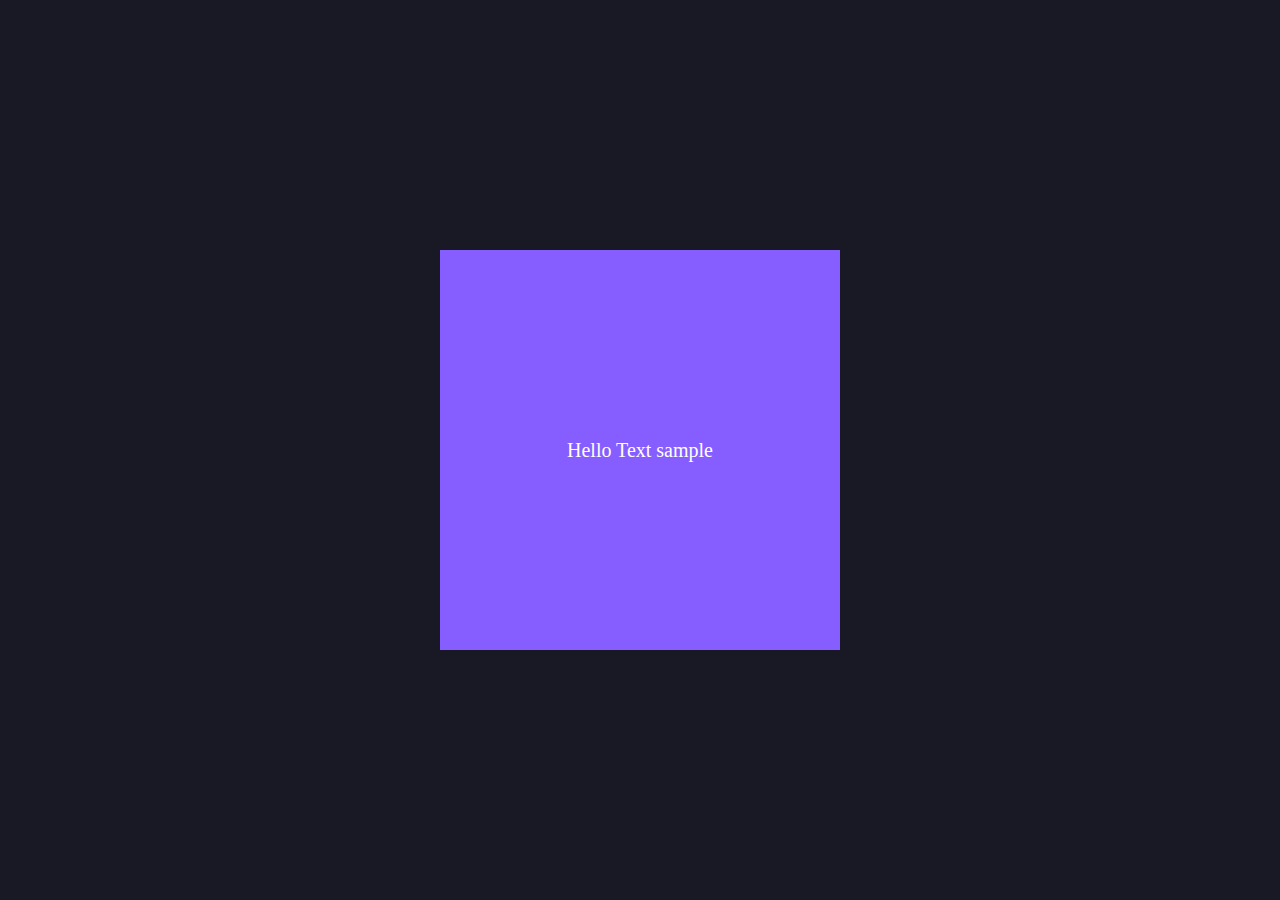
<file: HelloText.html>
<!DOCTYPE html>
<html lang="en">
<head>
    <meta charset="UTF-8">
    <meta name="viewport" content="width=device-width, initial-scale=1.0">
    <title>Document</title>
    <style>
        *{
            margin: 0;
            padding: 0;
            box-sizing: border-box ;
        }

        body{
            height: 100vh;
            background-color: #191825;
            position: relative;
            
            /* 1st way */
            display: flex;
            justify-content: center;
            align-items: center;        

            /* 2nd way */
            /* display: grid;
            place-items: center; */

            /* 2nd way */
            /* display: grid;
            justify-content: center;
            align-items: center;   */

            

        }

        .child{
            width: 400px;
            height: 400px;
            background-color: #865dff;
            /* margin: auto; */
            color: #fff;
            font-size: 20px;
            display: flex;
            justify-content: center;
            align-items: center;
            /* position: absolute; */
            /* top: 50%;
            left:50%; */
            /* transform: translate(-50%, -50%); */
        }
    </style>
</head>
<body>
    <div class="child">Hello Text sample</div>
</body>
</html>
</file>
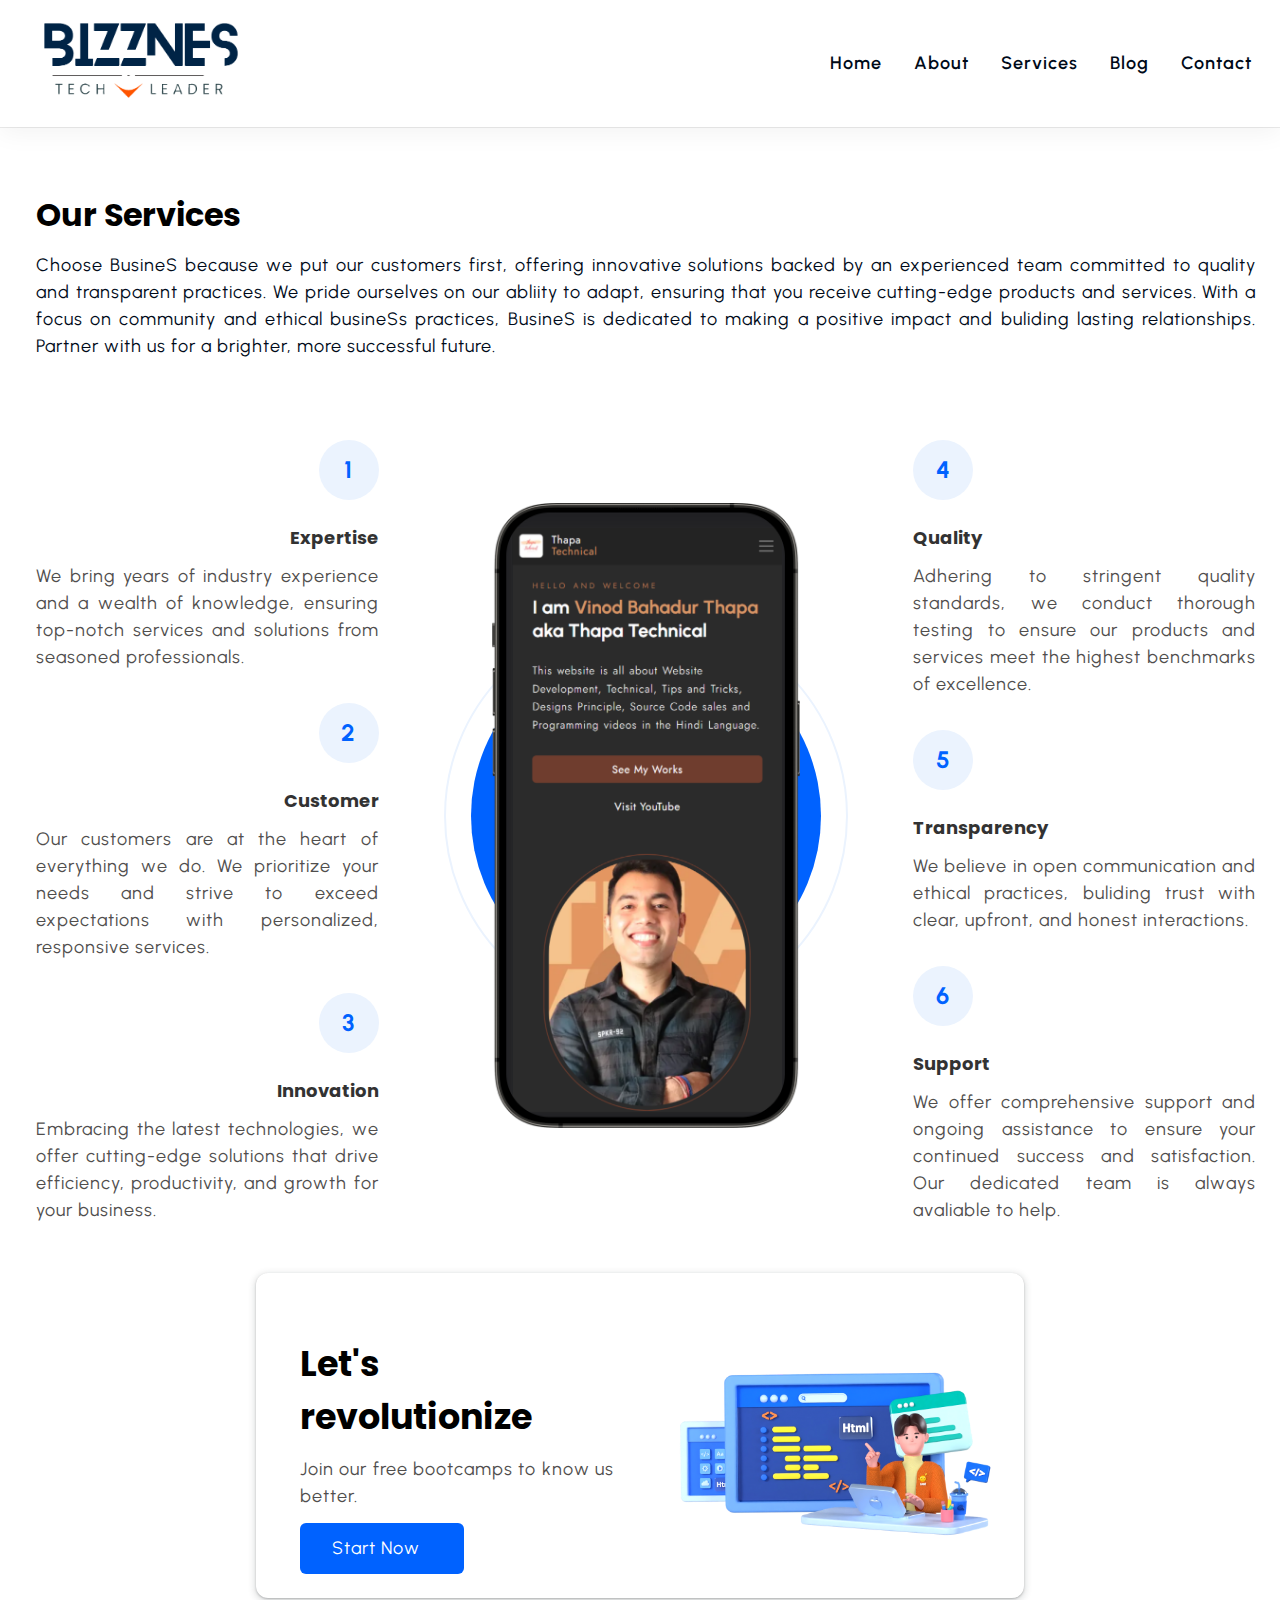
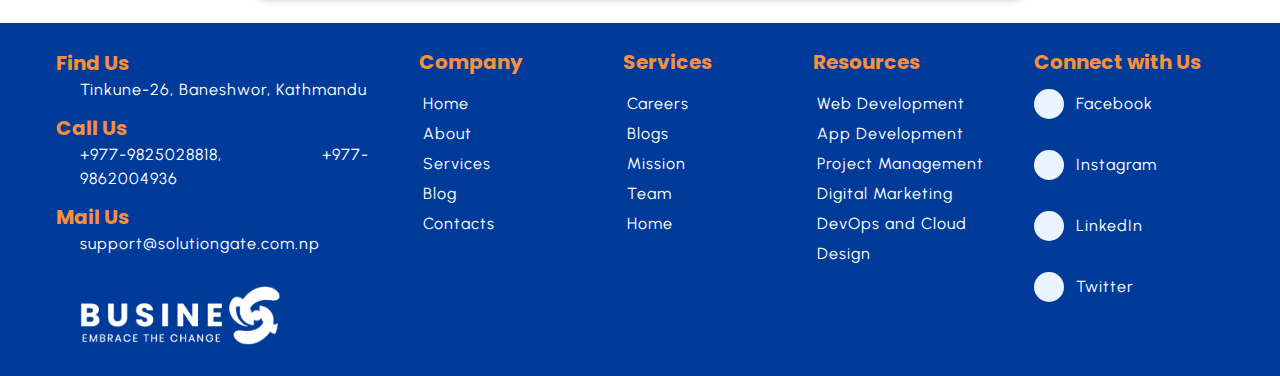
<file: service.html>
<!DOCTYPE html>
<html lang="en">

<head>
    <meta charset="UTF-8">
    <meta name="viewport" content="width=device-width, initial-scale=1.0">
    <meta name="description" content="">

    <link rel="stylesheet" href="css/style.css">
    <link rel="icon" href="./images/logos/favicon_io/favicon.ico">
    <link rel="stylesheet" href="https://unpkg.com/aos@next/dist/aos.css" />

    <link rel="stylesheet" href="https://cdnjs.cloudflare.com/ajax/libs/font-awesome/6.6.0/css/all.min.css"
        integrity="sha512-Kc323vGBEqzTmouAECnVceyQqyqdsSiqLQISBL29aUW4U/M7pSPA/gEUZQqv1cwx4OnYxTxve5UMg5GT6L4JJg=="
        crossorigin="anonymous" referrerpolicy="no-referrer" />
    <script src="https://unpkg.com/aos@next/dist/aos.js"></script>
    <title>Bizznes</title>
</head>

<body>
    <!-- ========== Start Navigation ========== -->
    <header class="section-navbar">
        <div class="container">
            <div class="navbar-brand">
                <a href="index.html">
                    <img src="./images/logos/1.png" alt="BusineS Logo" width="200px" height="auto" />
                </a>
            </div>
            <nav class="navbar">
                <ul>
                    <li class="nav-item"><a class="nav-link" href="index.html">Home</a></li>
                    <li class="nav-item"><a class="nav-link" href="about.html">About</a></li>
                    <li class="nav-item"><a class="nav-link" href="service.html">Services</a></li>
                    <li class="nav-item"><a class="nav-link" href="blog.html">Blog</a></li>

                    <li class="nav-item"><a class="nav-link" href="contact.html">Contact</a></li>
                    <!-- <li class="nav-item"><a class="nav-link" href="contact.html">Contact</a></li> -->
                </ul>
            </nav>
        </div>
    </header>

    <!-- ========== End Navigation Section ========== -->

    <!-- ========== Start Why Choose Section ========== -->

    <section class="section-why-choose">
        <div class="container">
            <div class="section-why-choose--heading">
                <h2 class="section-common-heading">Our Services</h2>
                <br />
                <p class="section-common-subheading">
                    Choose BusineS because we put our customers first, offering innovative solutions backed by an
                    experienced team committed to quality and transparent practices. We pride ourselves on our abliity
                    to adapt, ensuring that you receive cutting-edge products and services. With a focus on community
                    and ethical busineSs practices, BusineS is dedicated to making a positive impact and buliding
                    lasting relationships. Partner with us for a brighter, more successful future.
                </p>
            </div>
        </div>

        <div class="container grid grid-three--cols">
            <div class="choose-left--div text-align--right">
                <div class="why-choose--div">
                    <p class="common-text--highlight">1</p>
                    <h3 class="section-common--title">Expertise</h3>
                    <p>We bring years of industry experience and a wealth of knowledge, ensuring top-notch services and
                        solutions from seasoned professionals.
                </div>

                <div class="why-choose--div">
                    <p class="common-text--highlight">2</p>
                    <h3 class="section-common--title">Customer</h3>
                    <p>Our customers are at the heart of everything we do. We prioritize your needs and strive to exceed
                        expectations with personalized, responsive services.
                </div>

                <div class="why-choose--div">
                    <p class="common-text--highlight">3</p>
                    <h3 class="section-common--title">Innovation</h3>
                    <p>Embracing the latest technologies, we offer cutting-edge solutions that drive efficiency,
                        productivity, and growth for your business.</p>
                </div>
            </div>

            <!-- Center Part of Image -->
            <div class="choose-center--div">
                <figure>
                    <img src="./images/mobile.png" alt="Shaliendra Shrestha official">
                </figure>
            </div>


            <!-- Right side of the content -->
            <div class="choose-right--div text-align--left">
                <div class="why-choose--div">
                    <p class="common-text--highlight">4</p>
                    <h3 class="section-common--title">Quality</h3>
                    <p>Adhering to stringent quality standards, we conduct thorough testing to ensure our products and
                        services meet the highest benchmarks of excellence.</p>
                </div>

                <div class="why-choose--div">
                    <p class="common-text--highlight">5</p>
                    <h3 class="section-common--title">Transparency</h3>
                    <p>We believe in open communication and ethical practices, buliding trust with clear, upfront, and
                        honest interactions.</p>
                </div>

                <div class="why-choose--div">
                    <p class="common-text--highlight">6</p>
                    <h3 class="section-common--title">Support</h3>
                    <p>We offer comprehensive support and ongoing assistance to ensure your continued success and
                        satisfaction. Our dedicated team is always avaliable to help.</p>
                </div>
            </div>
        </div>
    </section>

    <!-- ========== End Why Choose Section ========== -->


    <!-- ========== Start Contact Home Section ========== -->

    <div class="section-contact--homepage" id="section-contact--homepage">
        <div class="container grid grid-two--cols">
            <div class="contact-content">
                <h2 class="contact-title">Let's revolutionize</h2><br>
                <p>Join our free bootcamps to know us better.</p><br>
                <div class="btn">
                    <a href="contact.html">
                        <span class="align-center">Start Now <i class="fa-solid fa-arrow-circle-right"></i>
                    </a>
                </div>
            </div>
            <div class="contact-image">
                <img src="images/main.png" alt="a guy coding">
            </div>
        </div>
    </div>


    <!-- ========== End Contact Home Section ========== -->

    <!-- ========== Start Blog Section ========== -->

    <!-- <div class="section-blog">
        <div class="contaier">
            <h2 class="section-common-heading">Explore our Blog</h2>
            <p class="section-common-subheading">
                Lorem ipsum dolor sit amet consectetur adipisicing elit. Aliquam corrupti, consequatur mollitia faclii
            </p>
        </div>
    </div> -->

    <!-- ========== End Blog Section ========== -->


    <!-- ========== Start Footer Section ========== -->

    <footer>
        <div class="container grid footer-three--cols">
            <div class="footer-left--div">
                <div class="company-info">
                    <h1><i class="fa-solid fa-location-dot"></i> Find Us</h1>
                    <p>Tinkune-26, Baneshwor, Kathmandu</p>
                </div>
                <div class="company-info">
                    <h1><i class="fa-solid fa-phone"></i>Call Us</h1>
                    <p>+977-9825028818, +977-9862004936</p>
                </div>
                <div class="company-info">
                    <h1><i class="fa-solid fa-envelope"></i>Mail Us</h1>
                    <p>support@solutiongate.com.np</p>
                </div>

                <div class="logo-brand">
                    <a href="index.html">
                        <img src="./images/whitebusineslogo.png" alt="BusineS Logo" width="200px" height="auto" />
                    </a>
                </div>
            </div>

            <div class="mid-footer-div">
                <div class="midfooter-subdiv">
                    <h1>Company</h1>
                    <ul>
                        <li><a href="index.html">Home</a></li>
                        <li><a href="about.html">About</a></li>
                        <li><a href="services.html">Services</a></li>
                        <li><a href="blog.html">Blog</a></li>
                        <li><a href="contacts.html">Contacts</a></li>
                    </ul>
                </div>

                <div class="midfooter-subdiv">
                    <h1>Services</h1>
                    <ul>
                        <li><a href="careers.html">Careers</a></li>
                        <li><a href="blogs.html">Blogs</a></li>
                        <li><a href="mission.html">Mission</a></li>
                        <li><a href="team.html">Team</a></li>
                        <li><a href="index.html">Home</a></li>
                    </ul>
                </div>

                <div class="midfooter-subdiv">
                    <h1>Resources</h1>
                    <ul>
                        <li><a href="webdev.html">Web Development</a></li>
                        <li><a href="appdev.html">App Development</a></li>
                        <li><a href="projectmgmt.html">Project Management</a></li>
                        <li><a href="dgm.html">Digital Marketing</a></li>
                        <li><a href="dgm.html">DevOps and Cloud</a></li>
                        <li><a href="design.html">Design</a></li>
                    </ul>
                </div>
            </div>

            <div class="right-footer--div">
                <h1>Connect with Us</h1>
                <div class="social-footer--icons">
                    <a href="https://facebook.com/shailendra.shrestha1" target="_blank">
                        <span class="align-center"><i class="fa-brands fa-facebook"></i> Facebook</span>
                    </a>
                    <a href="https://www.instagram.com/shaliendra.stha" target="_blank">
                        <span class="align-center"><i class="fa-brands fa-instagram"></i> Instagram</span>
                    </a>
                    <a href="https://www.linkedin.com/in/shaliendra-shrestha-9154b91a6" target="_blank">
                        <span class="align-center"><i class="fa-brands fa-linkedin"></i> LinkedIn</span>
                    </a>
                    <a href="https://x.com/Shalien25213921" target="_blank">
                        <span class="align-center"><i class="fa-brands fa-twitter"></i> Twitter</span>
                    </a>
                </div>
            </div>
        </div>
    </footer>

    <!-- ========== End Footer Section ========== -->

</body>

</html>
</file>
<file: css/style.css>
/* Base rule */
@import url('https://fonts.googleapis.com/css2?family=Roboto:ital,wght@0,100;0,300;0,400;0,500;0,700;0,900;1,100;1,300;1,400;1,500;1,700;1,900&display=swap');
@import url('https://fonts.googleapis.com/css2?family=Poppins:ital,wght@0,100;0,200;0,300;0,400;0,500;0,600;0,700;0,800;0,900;1,100;1,200;1,300;1,400;1,500;1,600;1,700;1,800;1,900&family=Roboto:ital,wght@0,100;0,300;0,400;0,500;0,700;0,900;1,100;1,300;1,400;1,500;1,700;1,900&family=Urbanist:ital,wght@0,100..900;1,100..900&display=swap');
@import url('https://fonts.googleapis.com/css2?family=Jost:ital,wght@0,100..900;1,100..900&display=swap');
@import url(media-queries.css);

* {
    margin: 0;
    padding: 0;
    box-sizing: border-box;
    font-family: "Urbanist", sans-serif;
}

html {
    /* Sets 1rem=10px */
    font-size: 62.5%;
    scroll-behavior: smooth;
    /* scroll-snap-type: Y proximity; */
}


h1,
h2,
h3,
h4,
h5,
h6 {
    font-family: "Poppins", sans-serif;
}

p,
li,
a {
    font-family: "Urbanist", sans-serif;
    font-size: 1.8rem;
    letter-spacing: 0.1rem;
    font-weight: 400;
    color: var(--para-color);
    line-height: 1.5;
    text-align: justify;
}

a {
    text-decoration: none;
}

li {
    list-style: none;
}

/* Theme */

:root {
    --main-color: #0062ff;
    --supporting-color: #ebf3fe;
    --font-color: #424242;
    --bg-color: #f7fcff;
    --heading-color: #000a19;
    --heading-color: #000a19;
    --hero-heading-color: #0a043c;
    --white-color: #ffffff;
    --test: #070101;
    --para-color: #504e4d;
    --bnt-hover-bg-color: #003b99;
    --btn-box-shadow: rgba(100, 100, 111, 0.2) 0px 7px 29px 0px;
    --footer-bg-color: var(--bnt-hover-bg-color);
    --fa-color: #5183d4;
    --footer-head-color: #f88f3e;
    --tertiary-color: #952e2e;
}

/* Layout */

section {
    scroll-snap-align: start;
}

.container {
    /* max-width: 142rem; */
    margin-left: 1.2rem;
    padding: 2.4rem;
}

:is(.section-about,
    .section-blog,
    .section-course,
    .section-contact--homepage,
    .section-why-choose,
    .section-contact) .container:first-child {
    padding: 6.4rem 0 2.4rem 0;
}

:is(.section-about--heading,
    .section-course--heading,
    .section-why-choose--heading,
) {
    padding: 0 2.4rem;
}

.grid {
    display: grid;
}

.grid-two--cols {
    grid-template-columns: repeat(2, 1fr);
}

.grid-three--cols {
    grid-template-columns: repeat(3, 1fr);
}

.grid-four--cols {
    grid-template-columns: repeat(4, 1fr);
}

/* Reusable */

.section-common-heading {
    font-size: 3.2rem;
    font-weight: 700;
    text-transform: capitalize;
}

.section-common-subheading {
    color: var(--heading-color);
}

.section-common--title {
    font-size: 18px;
    margin: 2.4rem 0 1.2rem 0;
    opacity: 0.8;
}

.fa-solid {
    padding: 2.4rem;
    background-color: var(--supporting-color);
    font-size: 2.4rem;
    border-radius: 50%;
    -webkit-border-radius: 50%;
    -moz-border-radius: 50%;
    -ms-border-radius: 50%;
    -o-border-radius: 50%;
    color: var(--hero-heading-color);
}

.btn {
    display: inline-block;
    padding: 1.2rem 3.2rem;
    background-color: var(--main-color);
    color: var(--white-color);
    border-radius: 0.6rem;
    -webkit-border-radius: 0.6rem;
    -moz-border-radius: 0.6rem;
    -ms-border-radius: 0.6rem;
    -o-border-radius: 0.6rem;
}

.btn:hover {
    background-color: var(--bnt-hover-bg-color);
    cursor: pointer;
    box-shadow: var(--btn-box-shadow);
}

/***** Navbar Section *****/

.section-navbar {
    width: 100%;
    box-shadow: rgba(0, 0, 0, 0.05) 0px 6px 24px 0px, rgba(0, 0, 0, 0.08) 0px 0px 0px 1px;
}

.section-navbar .container {
    display: flex;
    justify-content: space-between;
    align-items: center;
    padding: 1.8rem 2.8rem;
}

.section-navbar .navbar ul {
    display: flex;
    gap: 3.2rem;

    & a {
        color: var(--heading-color);
        font-weight: 600;
        /* display: inline-block; */
        position: relative;

        &::after {
            content: "";
            position: absolute;
            bottom: 0;
            left: 0;
            width: 0%;
            border-bottom: 0.2rem solid var(--main-color);
            transition: all .3s linear;
            -webkit-transition: all .3s linear;
            -moz-transition: all .3s linear;
            -ms-transition: all .3s linear;
            -o-transition: all .3s linear;
        }
    }

    & a:hover:after {
        width: 100%;
    }
}

/***** End Navbar Section *****/


/***** Hero Section *****/

main {
    position: relative;
    background-image: linear-gradient(to top,
            #3d86fa,
            #4484fb,
            #679eff,
            #b3d2ff,
            #ebf3fe,
            #fbfdff)
}

.section-hero {
    padding-top: 6rem;

    & .grid {
        column-gap: 4.4rem;
    }

    & .hero-subheading {
        text-transform: uppercase;
        letter-spacing: 0.4rem;
        font-size: 1.8rem;
        word-spacing: .2rem;
        color: var(--bnt-hover-bg-color);
        font-weight: 700;
    }

    & .hero-heading {
        font-size: 5.8rem;
        line-height: 1.5;
        font-family: "Jost";
        color: var(--hero-heading-color);
        font-weight: 900;
        padding: 2rem 0;
    }

    & .hero-para {
        color: var(--bnt-hover-bg-color);
        margin: 0 0 3.2rem 0;
    }
}

.section-hero .hero-btn {
    margin-bottom: 250px;
}

.section-hero--image img {
    width: 100%;
    height: auto;
    transform: scaleX(-1);
    -webkit-transform: scaleX(-1);
    -moz-transform: scaleX(-1);
    -ms-transform: scaleX(-1);
    -o-transform: scaleX(-1);
}

/***** End Hero Section *****/


/* Shape Divider */
.custom-shape-divider-bottom-1726052252 {
    position: absolute;
    bottom: 0;
    left: 0;
    width: 100%;
    overflow: hidden;
    line-height: 0;
    transform: rotate(180deg);
}

.custom-shape-divider-bottom-1726052252 svg {
    position: relative;
    display: block;
    width: calc(100% + 1.3px);
    height: 150px;
}

.custom-shape-divider-bottom-1726052252 .shape-fill {
    fill: #FFFFFF;
}

/***** About Section *****/
.section-about .grid {
    gap: 6.4rem;
    padding: 3.2rem;
}

.section-about .about-div {
    text-align: center;
}

.section-about img {
    padding: 2.4rem;
    background-color: var(--supporting-color);
    width: 15rem;
    height: auto;
    border-radius: 50%;
    -webkit-border-radius: 50%;
    -moz-border-radius: 50%;
    -ms-border-radius: 50%;
    -o-border-radius: 50%;
    transition: all 0.3s linear;
    -webkit-transition: all 0.3s linear;
    -moz-transition: all 0.3s linear;
    -ms-transition: all 0.3s linear;
    -o-transition: all 0.3s linear;
}

.icon:hover>img {
    rotate: 360deg;
    background: linear-gradient(to right, #0575e6, #021b79);
}

/***** End About Section *****/

/***** Course Section *****/
.section-course .grid {
    gap: 3.2rem;
}

.section-course .course-div {
    padding: 3.2rem;

    & p {
        text-align: left;
    }
}

.section-course .course-div:hover {
    box-shadow: var(--btn-box-shadow);
}

.course-div .icon .fa-solid {
    color: var(--fa-color);
    background-color: #e7f6ef;
}

/* .course-div:nth-child(3) .icon .fa-solid {
    color:  #5183d4;
    background-color: #e7f6ef;
}

.course-div:nth-child(4) .icon .fa-solid {
    color:  #5183d4;
    background-color: #e7f6ef;
}

.course-div:nth-child(5) .icon .fa-solid {
    color:  #5183d4;
    background-color: #e7f6ef;
}

.course-div:nth-child(6) .icon .fa-solid {
    color:  #5183d4;
    background-color: #e7f6ef;
} */

/***** End Course Section *****/

/***** Why Choose Section *****/

.section-why-choose .grid {
    gap: 9.6rem;
}

.why-choose--div {
    margin-top: 3.2rem;
}

.section-why-choose .text-align--right .why-choose--div {
    display: flex;
    flex-direction: column;
    /* justify-content: start; */
    align-items: end;
    /* text-align: justify; */
}

.common-text--highlight {
    width: 6rem;
    aspect-ratio: 1;
    background-color: var(--supporting-color);
    color: var(--main-color);
    display: flex;
    justify-content: center;
    align-items: center;
    font-size: 2.4rem;
    font-weight: 700;
    border-radius: 50%;
    -webkit-border-radius: 50%;
    -moz-border-radius: 50%;
    -ms-border-radius: 50%;
    -o-border-radius: 50%;
}

.choose-center--div img {
    width: 90%;
    height: auto;
}

.choose-center--div,
figure {
    display: flex;
    justify-content: center;
    align-items: center;
    position: relative;
}

.choose-center--div figure::before {
    content: "";
    position: absolute;
    top: 50%;
    left: 50%;
    transform: translate(-50%, -50%);
    -webkit-transform: translate(-50%, -50%);
    -moz-transform: translate(-50%, -50%);
    -ms-transform: translate(-50%, -50%);
    -o-transform: translate(-50%, -50%);
    background-color: var(--main-color);
    width: 35rem;
    height: 35rem;
    border-radius: 50%;
    -webkit-border-radius: 50%;
    -moz-border-radius: 50%;
    -ms-border-radius: 50%;
    -o-border-radius: 50%;
    z-index: -1;
}

.choose-center--div figure::before {
    animation: circle 5s linear infinite;
    -webkit-animation: circle 5s linear infinite;
}

@keyframes circle {
    0% {
        background-color: #b3d0ff;
    }

    25% {
        background-color: #80b1ff;
    }

    50% {
        background-color: #4d91ff;
    }

    75% {
        background-color: #99c0ff;
    }

    100% {
        background-color: #3381ff;
    }

}

.choose-center--div figure::after {
    content: "";
    position: absolute;
    width: 40rem;
    height: 40rem;
    border-radius: 50%;
    background-color: transparent;
    z-index: -2;
    border: .2rem solid var(--supporting-color);
    -webkit-border-radius: 50%;
    -moz-border-radius: 50%;
    -ms-border-radius: 50%;
    -o-border-radius: 50%;
}

/***** End Why Choose Section *****/



/***** Contact Home Section *****/

.section-contact--homepage {
    width: 60%;
    height: auto;
    margin: 25px auto;
    box-shadow: rgba(60, 64, 67, 0.3) 0px 1px 2px 0px, rgba(60, 64, 67, 0.15) 0px 2px 6px 2px;
    border-radius: 1.2rem;
    -webkit-border-radius: 1.2rem;
    -moz-border-radius: 1.2rem;
    -ms-border-radius: 1.2rem;
    -o-border-radius: 1.2rem;
    padding: 0 3.2rem;
    /* position: relative; */
    /* z-index: 1; */

    & .grid {
        align-items: center;
        gap: 6.4rem;
    }

    /* & .contact-content {
        margin: 1.2rem 0 2.4rem 0;
    } */

    & .contact-title {
        font-size: 3.5rem;
        /* line-height: 1.2; */
    }


    & a {
        color: var(--white-color);
        text-transform: capitalize;
    }

    & .align-center {
        display: flex;
        gap: 1.2rem;
    }

    & .fa-solid {
        padding: 0;
        background-color: var(--main-color);
        color: var(--white-color);
    }

    & img {
        width: 100%;
        height: auto;
    }
}

/***** End Contact Home Section *****/

/***** Footer Section *****/

footer {
    position: relative;
    background-color: var(--footer-bg-color);

    & * {
        color: var(--white-color);
    }

    & h1 {
        color: var(--footer-head-color);
    }

    & p,
    a {
        font-size: 1.6rem;
        color: var(--white-color);
        position: relative;
    }

    & .fa-solid {
        background: none;
        color: white;
        padding: 1rem;
        margin: 0;
    }

    & .footer-three--cols {
        grid-template-columns: 1.5fr 3fr 1fr;
    }

    & .mid-footer-div {
        display: flex;
        align-items: start;
        justify-content: space-around;
    }

    & h2 {
        display: inline-flex;
        align-items: center;
    }
}


/***** Left Footer Section *****/

.footer-left--div .company-info {
    padding-bottom: 1rem;

    & p {
        margin-left: 4.4rem;
    }
}

footer .logo-brand {
    margin: 2rem 0 0 4.4rem;
}

/***** End Left Footer Section *****/

/***** Mid Footer Section *****/

.midfooter-subdiv ul {
    margin-top: 1rem;
    white-space: no-wrap;

    & li {
        padding: 0.3rem 0 0 0.4rem;
    }

    & li:hover {
        transform: translateX(1%);
        -webkit-transform: translateX(1%);
        -moz-transform: translateX(1%);
        -ms-transform: translateX(1%);
        -o-transform: translateX(1%);
    }

    & li:hover::before {
        content: "";
        position: absolute;
        left: -1.5rem;
        /*Starthidden*/
        top: 50%;
        width: 0.8rem;
        height: 0.8rem;
        border-right: 2px solid var(--footer-head-color);
        border-top: 2px solid var(--fa-color);
        transform: translateY(-50%) rotate(45deg);
        transition: right 0.3s ease;
        -webkit-transition: right 0.3s ease;
        -moz-transition: right 0.3s ease;
        -ms-transition: right 0.3s ease;
        -o-transition: right 0.3s ease;
    }

    & a:hover {
        color: var(--footer-head-color);
        font-weight: 600;
    }
}

/***** End Mid Footer Section *****/

.right-footer--div {
    & .social-footer--icons {
        & a {
            display: block;
            padding: 1.2rem 0;
        }

        & .align-center {
            display: inline-flex;
            align-items: center;
            gap: 1.2rem;
        }

        & .align-center:hover {
            color: var(--footer-head-color);
            font-weight: bold;

            & .fa-brands {
                color: var(--supporting-color);
                background-color: var(--bnt-hover-bg-color);
                rotate: 360deg;
            }
        }
    }

    & .fa-brands {
        width: 3rem;
        aspect-ratio: 1;
        background-color: var(--supporting-color);
        color: var(--bnt-hover-bg-color);
        border-radius: 50%;
        -webkit-border-radius: 50%;
        -moz-border-radius: 50%;
        -ms-border-radius: 50%;
        -o-border-radius: 50%;
        display: flex;
        justify-content: center;
        align-items: center;
        transition: all 0.3s linear;
        -webkit-transition: all 0.3s linear;
        -moz-transition: all 0.3s linear;
        -ms-transition: all 0.3s linear;
        -o-transition: all 0.3s linear;
    }
}

/***** End Footer Section *****/

/***** Scrollbar Section *****/

/* Width */
::-webkit-scrollbar {
    width: 1rem;
}

/* Trace */
::-webkit-scrollbar-track {
    background: var(--supporting-color);
}

/* Handle */
::-webkit-scrollbar-thumb {
    background: var(--main-color);
    border-radius: 50px;
    -webkit-border-radius: 50px;
    -moz-border-radius: 50px;
    -ms-border-radius: 50px;
    -o-border-radius: 50px;
}

/* Handle on Hover */
::-webkit-slider-thumb:hover {
    background: var(--heading-color);
}

/***** End Scrollbar Section *****/

/***** Start Blog Section *****/
.section-blog {
    margin-bottom: 3.2rem;

    & .container {
        margin-left: 4.2rem;
    }

    & .grid {
        gap: 3.2rem;
    }

    & .blog {
        box-shadow: var(--btn-box-shadow);
        padding: 2rem;
        border-radius: 1rem;
        transition: scale .2s linear;
        -webkit-transition: scale .2s linear;
        -moz-transition: scale .2s linear;
        -ms-transition: scale .2s linear;
        -o-transition: scale .2s linear;
        -webkit-border-radius: 1rem;
        -moz-border-radius: 1rem;
        -ms-border-radius: 1rem;
        -o-border-radius: 1rem;

        &:hover {
            scale: 1.05;
            cursor: pointer;
        }

        & img {
            width: 100%;
            aspect-ratio: 1;
            border-radius: 1rem;
            -webkit-border-radius: 1rem;
            -moz-border-radius: 1rem;
            -ms-border-radius: 1rem;
            -o-border-radius: 1rem;
        }

        & .blog-date {
            display: flex;
            justify-content: space-between;
            margin-top: 1.6rem;

            & .fa-solid {
                background-color: transparent;
                padding: 0 1rem;
                color: var(--bnt-hover-bg-color);
            }
        }

        & .section-common--title{
            padding: 0 1rem;
        }
    }
}

/***** End Blog Section *****/

/***** Contact Section *****/
.section-contact{
    margin-left: 4.2rem;

    & .container{
        margin: 0;
        padding: 3.2rem 1rem;
    }
}

.section-contact .grid {
    gap: 6.4rem;
}

.mb-3 {
    margin-bottom: 3.2rem;
}

label {
    display: block;
    text-transform: capitalize;
    font-size: 1.6rem;
    margin-bottom: 1rem;
}

input,
textarea {
    width: 100%;
    padding: 1.2rem 1.2rem;
    font-size: 1.7rem;
    letter-spacing: 0.1rem;
}

::placeholder {
    font-size: 1.6rem;
    letter-spacing: 0.1rem;
}

.btn-submit {
    font-size: 1.8rem;
    border: none;
}

input:focus-visible {
    outline: 0.1rem solid var(--bnt-hover-bg-color);
}

/***** End Contact Section *****/
</file>
